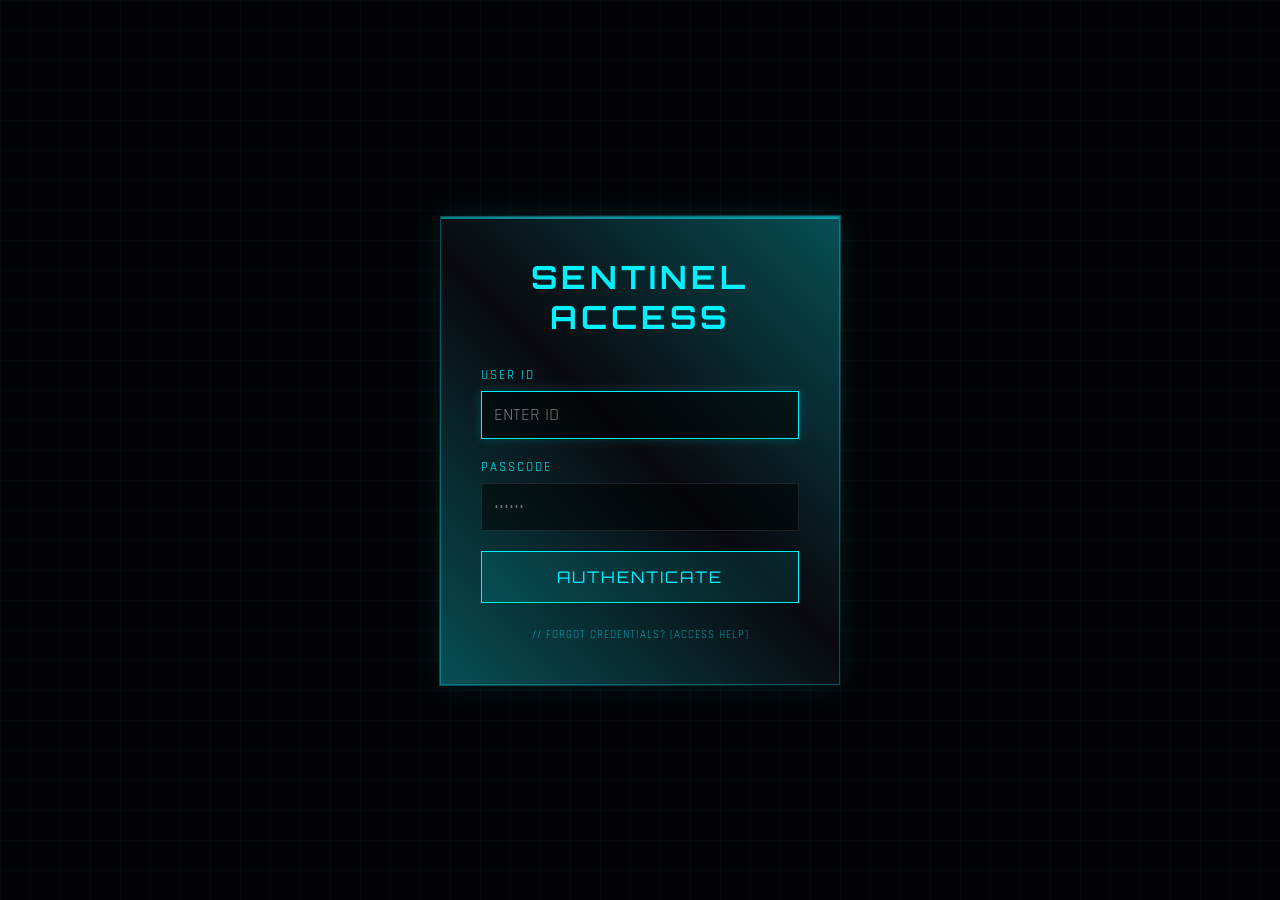
<file: Research 2 machine algorithm/frontend/login.html>
<!DOCTYPE html>
<html lang="en">

<head>
    <meta charset="UTF-8">
    <meta name="viewport" content="width=device-width, initial-scale=1.0">
    <title>SENTINEL | ACCESS CONTROL</title>
    <link
        href="https://fonts.googleapis.com/css2?family=Orbitron:wght@400;500;700&family=Rajdhani:wght@300;500;700&display=swap"
        rel="stylesheet">
    <style>
        :root {
            --bg: #030305;
            --panel: rgba(10, 10, 15, 0.95);
            --cyan: #00f2ff;
            --red: #ff003c;
            --text: #e0e0e0;
        }

        * {
            margin: 0;
            padding: 0;
            box-sizing: border-box;
        }

        body {
            background-color: var(--bg);
            color: var(--text);
            font-family: 'Rajdhani', sans-serif;
            height: 100vh;
            display: flex;
            justify-content: center;
            align-items: center;
            overflow: hidden;
            background-image:
                linear-gradient(rgba(0, 242, 255, 0.03) 1px, transparent 1px),
                linear-gradient(90deg, rgba(0, 242, 255, 0.03) 1px, transparent 1px);
            background-size: 30px 30px;
        }

        .login-container {
            width: 400px;
            padding: 40px;
            background: var(--panel);
            border: 1px solid rgba(0, 242, 255, 0.3);
            box-shadow: 0 0 30px rgba(0, 242, 255, 0.1);
            position: relative;
            backdrop-filter: blur(10px);
        }

        .login-container::before {
            content: '';
            position: absolute;
            top: -2px;
            left: -2px;
            right: -2px;
            bottom: -2px;
            background: linear-gradient(45deg, var(--cyan), transparent, var(--cyan));
            z-index: -1;
            opacity: 0.3;
        }

        h1 {
            font-family: 'Orbitron', sans-serif;
            color: var(--cyan);
            text-align: center;
            margin-bottom: 30px;
            letter-spacing: 4px;
            text-transform: uppercase;
        }

        .input-group {
            margin-bottom: 20px;
            position: relative;
        }

        .input-group label {
            display: block;
            margin-bottom: 8px;
            font-size: 0.8rem;
            letter-spacing: 2px;
            color: var(--cyan);
        }

        .input-group input {
            width: 100%;
            padding: 12px;
            background: rgba(0, 0, 0, 0.5);
            border: 1px solid rgba(255, 255, 255, 0.1);
            color: #fff;
            font-family: 'Rajdhani', sans-serif;
            font-size: 1.1rem;
            outline: none;
            transition: all 0.3s;
        }

        .input-group input:focus {
            border-color: var(--cyan);
            box-shadow: 0 0 10px rgba(0, 242, 255, 0.2);
        }

        .login-btn {
            width: 100%;
            padding: 15px;
            background: rgba(0, 242, 255, 0.1);
            border: 1px solid var(--cyan);
            color: var(--cyan);
            font-family: 'Orbitron', sans-serif;
            font-size: 1rem;
            cursor: pointer;
            letter-spacing: 2px;
            transition: all 0.3s;
            text-transform: uppercase;
        }

        .login-btn:hover {
            background: var(--cyan);
            color: #000;
            box-shadow: 0 0 20px rgba(0, 242, 255, 0.4);
        }

        .error-msg {
            color: var(--red);
            font-size: 0.9rem;
            margin-top: 10px;
            text-align: center;
            display: none;
        }

        .scan-line {
            position: absolute;
            top: 0;
            left: 0;
            width: 100%;
            height: 2px;
            background: var(--cyan);
            animation: scan 3s linear infinite;
            opacity: 0.5;
            pointer-events: none;
        }

        @keyframes scan {
            0% {
                top: 0%;
                opacity: 0;
            }

            10% {
                opacity: 0.5;
            }

            90% {
                opacity: 0.5;
            }

            100% {
                top: 100%;
                opacity: 0;
            }
        }
    </style>
</head>

<body>
    <div class="login-container">
        <div class="scan-line"></div>
        <h1>Sentinel Access</h1>
        <form id="loginForm">
            <div class="input-group">
                <label>USER ID</label>
                <input type="text" id="username" placeholder="ENTER ID" required autofocus>
            </div>
            <div class="input-group">
                <label>PASSCODE</label>
                <input type="password" id="password" placeholder="••••••" required>
            </div>
            <button type="submit" class="login-btn" id="loginBtn">Authenticate</button>
            <div class="error-msg" id="errorMsg">ACCESS DENIED: INVALID CREDENTIALS</div>
            <div style="margin-top: 20px; text-align: center;">
                <a href="/static/Sentinel_Access_Credentials.pdf" target="_blank"
                    style="color: var(--cyan); font-size: 0.7rem; text-decoration: none; opacity: 0.6; letter-spacing: 1px;">//
                    FORGOT CREDENTIALS? [ACCESS HELP]</a>
            </div>
        </form>
    </div>

    <script>
        const loginForm = document.getElementById('loginForm');
        const loginBtn = document.getElementById('loginBtn');
        const err = document.getElementById('errorMsg');

        // Check if already logged in
        window.addEventListener('load', () => {
            const token = localStorage.getItem('sentinel_token');
            if (token && token !== 'demo_active_session') {
                // Optionally verify token validity here, but for now just redirect
                // window.location.href = '/dashboard';
            }
        });

        loginForm.addEventListener('submit', async (e) => {
            e.preventDefault();

            const u = document.getElementById('username').value;
            const p = document.getElementById('password').value;

            // UI Loading State
            loginBtn.innerText = 'AUTHENTICATING...';
            loginBtn.classList.add('loading');
            loginBtn.disabled = true;
            err.style.display = 'none';

            try {
                // Use the matching payload based on the backend (main.py uses 'username', main_simulated uses 'user_id')
                // We'll normalize both backends to use 'username' or handle both.
                const res = await fetch('/api/login', {
                    method: 'POST',
                    headers: { 'Content-Type': 'application/json' },
                    body: JSON.stringify({
                        username: u,
                        user_id: u, // Support both formats during transition
                        password: p
                    })
                });

                const data = await res.json();

                if (res.ok) {
                    // 1. Store session info in LocalStorage
                    localStorage.setItem('sentinel_user', JSON.stringify(data.user));
                    localStorage.setItem('sentinel_token', data.token);

                    // 2. Set Cookie (CRITICAL for backend RedirectResponse)
                    document.cookie = `sentinel_token=${data.token}; path=/; max-age=86400; SameSite=Strict`;

                    // 3. Success Feedback
                    loginBtn.innerText = 'ACCESS GRANTED';
                    loginBtn.style.background = '#00ff9d';
                    loginBtn.style.color = '#000';
                    loginBtn.style.boxShadow = '0 0 30px #00ff9d';

                    setTimeout(() => {
                        window.location.href = '/dashboard';
                    }, 800);
                } else {
                    // 4. Failure Feedback
                    loginBtn.innerText = 'AUTHENTICATE';
                    loginBtn.disabled = false;
                    err.textContent = (data.detail || 'ACCESS DENIED: INVALID CREDENTIALS').toUpperCase();
                    err.style.display = 'block';

                    // Shake animation
                    loginForm.style.animation = 'shake 0.5s linear';
                    setTimeout(() => loginForm.style.animation = '', 500);

                    // Clear password for security
                    document.getElementById('password').value = '';
                }
            } catch (error) {
                console.error(error);
                loginBtn.innerText = 'AUTHENTICATE';
                loginBtn.disabled = false;
                err.textContent = 'SYSTEM ERROR: CONNECTION FAILED';
                err.style.display = 'block';
            }
        });
    </script>
    <style>
        @keyframes shake {
            0% {
                transform: translateX(0);
            }

            25% {
                transform: translateX(-10px);
            }

            50% {
                transform: translateX(10px);
            }

            75% {
                transform: translateX(-10px);
            }

            100% {
                transform: translateX(0);
            }
        }

        .login-btn.loading {
            opacity: 0.7;
            cursor: wait;
        }
    </style>
</body>

</html>
</file>
